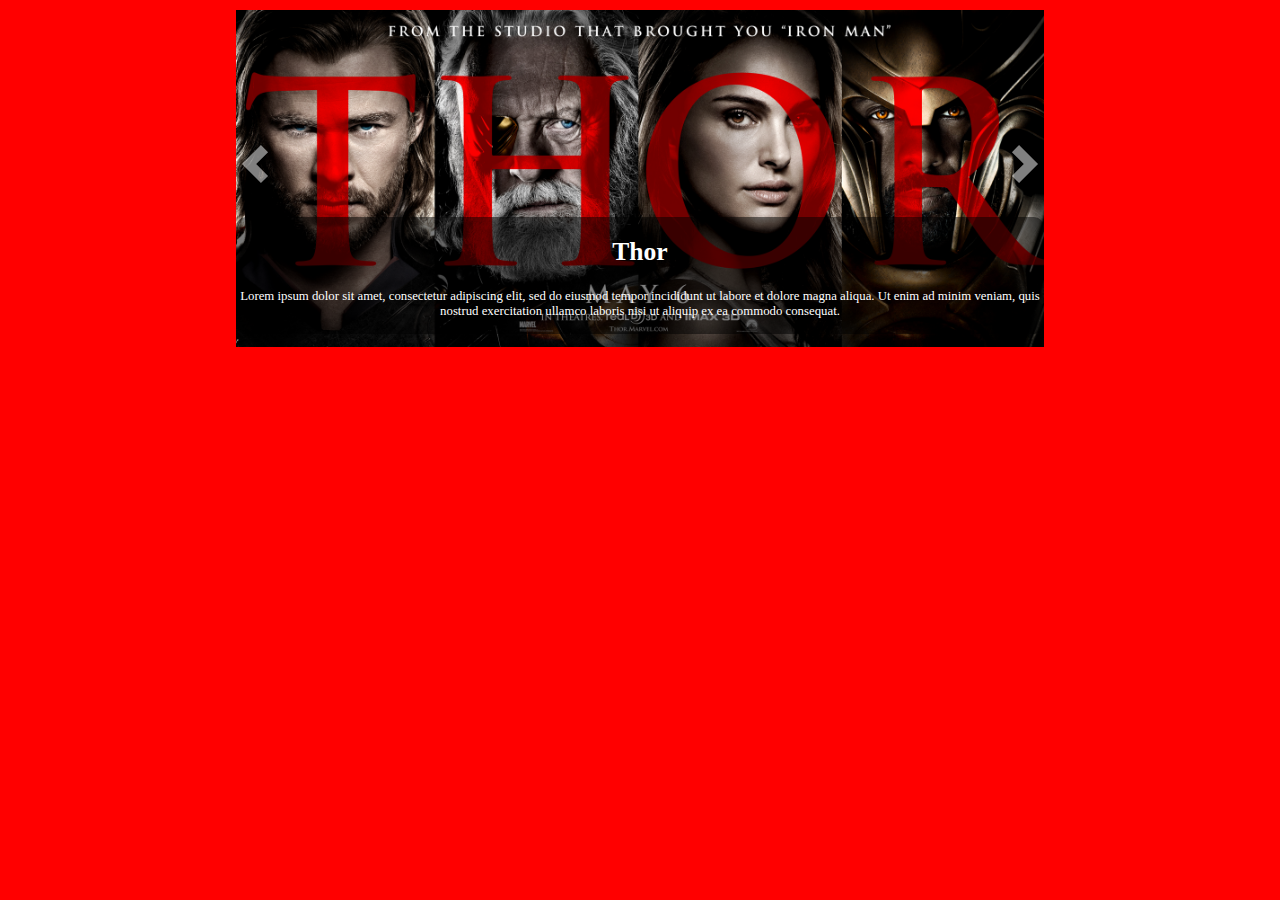
<file: carousel-js/index.html>
<!DOCTYPE html>
<html lang="en">
<head>
	<title>Movies Carousel</title>
  	<meta charset="utf-8">
  	<meta name="viewport" content="width=device-width, initial-scale=1">
	<link rel="stylesheet" type="text/css" href="style.css">
</head>
<body>
	<div class="carousel-container">

		<div onclick="changeMovie(this, event);" class="carousel-container--movie carousel-container--movie__active">
			<img alt="movie poster" src="./images/image1.jpg">

			<!-- making use of bubble to catch the div when clicking the span element - don't know if it's a good practice -->

			<span onclick="" class="carousel--icon carousel--icon__left"></span>
			<span onclick="" class="carousel--icon carousel--icon__right"></span>

			<div class="carousel-container--movie-caption">
		     	<h1> Thor </h1>
		     	<p>Lorem ipsum dolor sit amet, consectetur adipiscing elit, sed do eiusmod tempor incididunt ut labore et dolore magna aliqua. Ut enim ad minim veniam, quis nostrud exercitation ullamco laboris nisi ut aliquip ex ea commodo consequat. </p>
	 		</div>
		</div>

		<div onclick="changeMovie(this, event);" class="carousel-container--movie">
			<img alt="movie poster" src="./images/image2.jpg">
			<span onclick="" class="carousel--icon carousel--icon__left"></span>
			<span onclick="" class="carousel--icon carousel--icon__right"></span>

			<div class="carousel-container--movie-caption">
		     	<h1> Captain America </h1>
		     	<p>Lorem ipsum dolor sit amet, consectetur adipiscing elit, sed do eiusmod tempor incididunt ut labore et dolore magna aliqua. Ut enim ad minim veniam, quis nostrud exercitation ullamco laboris nisi ut aliquip ex ea commodo consequat. </p>
	 		</div>
		</div>

		<div onclick="changeMovie(this, event);" class="carousel-container--movie">
			<img alt="movie poster" src="./images/image3.jpg">
			<span onclick="" class="carousel--icon carousel--icon__left"></span>
			<span onclick="" class="carousel--icon carousel--icon__right"></span>

			<div class="carousel-container--movie-caption">
		     	<h1> Inception </h1>
		     	<p>Lorem ipsum dolor sit amet, consectetur adipiscing elit, sed do eiusmod tempor incididunt ut labore et dolore magna aliqua. Ut enim ad minim veniam, quis nostrud exercitation ullamco laboris nisi ut aliquip ex ea commodo consequat. </p>
	 		</div>
		</div>

		<div onclick="changeMovie(this, event);" class="carousel-container--movie">
			<img alt="movie poster" src="./images/image4.jpg">
			<span onclick="" class="carousel--icon carousel--icon__left"></span>
			<span onclick="" class="carousel--icon carousel--icon__right"></span>

			<div class="carousel-container--movie-caption">
		     	<h1> Oblivion </h1>
		     	<p>Lorem ipsum dolor sit amet, consectetur adipiscing elit, sed do eiusmod tempor incididunt ut labore et dolore magna aliqua. Ut enim ad minim veniam, quis nostrud exercitation ullamco laboris nisi ut aliquip ex ea commodo consequat. </p>
	 		</div>
		</div>
	</div>
	<script type="text/javascript" src="script.js"></script>
</body>
</html>
</file>
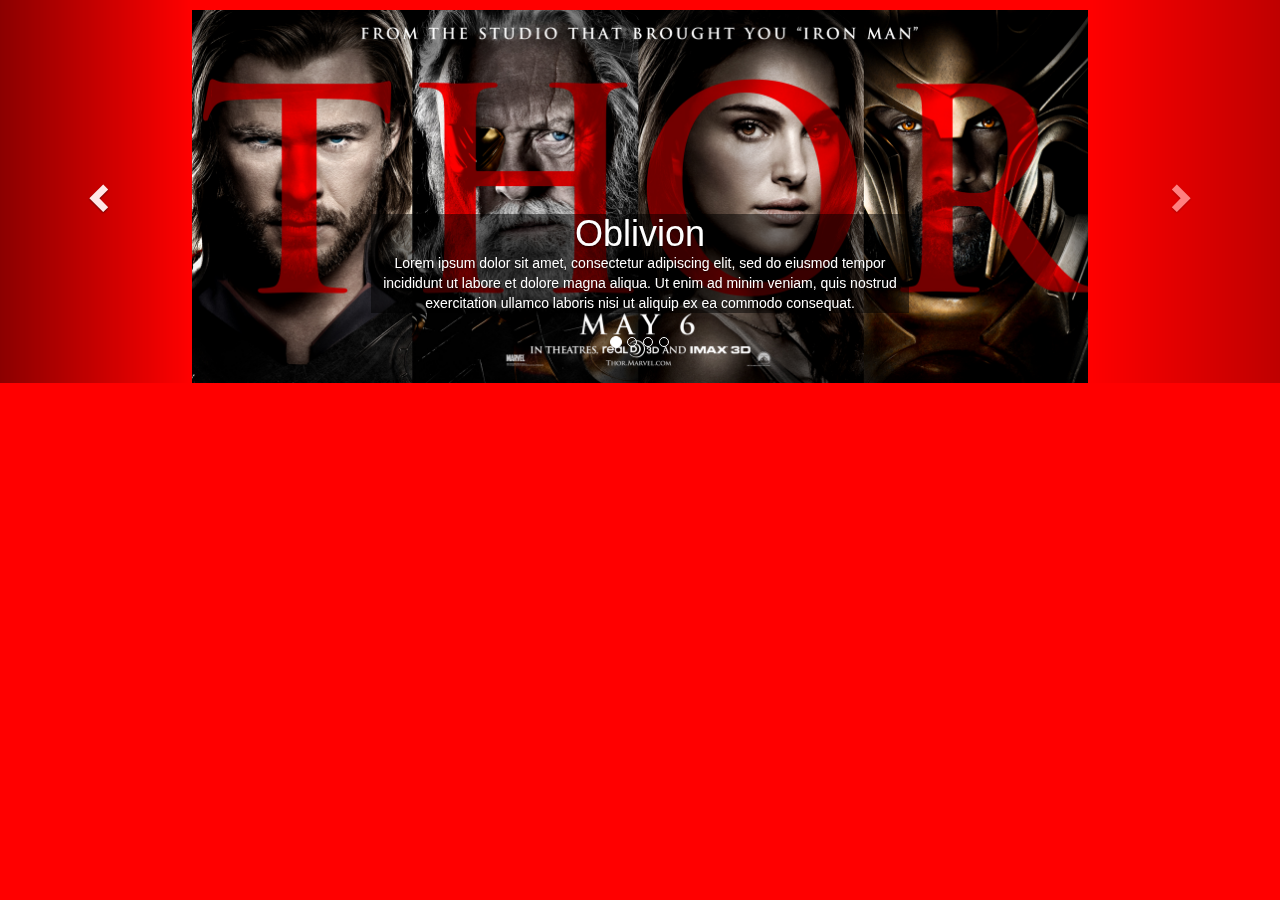
<file: carousel/index.html>
<!DOCTYPE html>
<html lang="en">
<head>
	<title>Movies Carousel</title>
  	<meta charset="utf-8">
  	<meta name="viewport" content="width=device-width, initial-scale=1">
  	<link rel="stylesheet" href="https://maxcdn.bootstrapcdn.com/bootstrap/3.4.0/css/bootstrap.min.css">
 	<script src="https://ajax.googleapis.com/ajax/libs/jquery/3.3.1/jquery.min.js"></script>
 	<script src="https://maxcdn.bootstrapcdn.com/bootstrap/3.4.0/js/bootstrap.min.js"></script>
	<link rel="stylesheet" type="text/css" href="style.css">
</head>
<body>

<div id="moviesCarousel" class="carousel slide" data-ride="carousel">
  <ol class="carousel-indicators">
    <li data-target="#moviesCarousel" data-slide-to="0" class="active"></li>
    <li data-target="#moviesCarousel" data-slide-to="1"></li>
    <li data-target="#moviesCarousel" data-slide-to="2"></li>
    <li data-target="#moviesCarousel" data-slide-to="3"></li>
  </ol>
  <div class="carousel-inner">
    <div class="item active">
      <img src="images/image1.jpg" alt="First slide">
      <div class="carousel-caption">
	      <h1> Oblivion </h1>
	      <p>Lorem ipsum dolor sit amet, consectetur adipiscing elit, sed do eiusmod tempor incididunt ut labore et dolore magna aliqua. Ut enim ad minim veniam, quis nostrud exercitation ullamco laboris nisi ut aliquip ex ea commodo consequat. </p>
	  </div>
    </div>
    <div class="item">
      <img src="images/image2.jpg"" alt="Second slide">
        <div class="carousel-caption">
	      <h1> Captain America </h1>
	      <p>Lorem ipsum dolor sit amet, consectetur adipiscing elit, sed do eiusmod tempor incididunt ut labore et dolore magna aliqua. Ut enim ad minim veniam, quis nostrud exercitation ullamco laboris nisi ut aliquip ex ea commodo consequat. </p>
	  </div>
    </div>
    <div class="item">
      <img src="images/image3.jpg"" alt="Third slide">
            <div class="carousel-caption">
	      <h1> Inception </h1>
	      <p>Lorem ipsum dolor sit amet, consectetur adipiscing elit, sed do eiusmod tempor incididunt ut labore et dolore magna aliqua. Ut enim ad minim veniam, quis nostrud exercitation ullamco laboris nisi ut aliquip ex ea commodo consequat. </p>
	  </div>
    </div>
    <div class="item">
      <img src="images/image4.jpg"" alt="Forth slide">
            <div class="carousel-caption">
	      <h1> Thor </h1>
	      <p>Lorem ipsum dolor sit amet, consectetur adipiscing elit, sed do eiusmod tempor incididunt ut labore et dolore magna aliqua. Ut enim ad minim veniam, quis nostrud exercitation ullamco laboris nisi ut aliquip ex ea commodo consequat. </p>
	  </div>
    </div>
  </div>
  <a class="left carousel-control" href="#moviesCarousel" role="button" data-slide="prev">
    <span class="glyphicon glyphicon-chevron-left"></span>
    <span class="sr-only">Previous</span>
  </a>
  <a class="right carousel-control" href="#moviesCarousel" role="button" data-slide="next">
    <span class="glyphicon glyphicon-chevron-right"></span>
    <span class="sr-only">Next</span>
  </a>
</div>
</body>
</html>
</file>
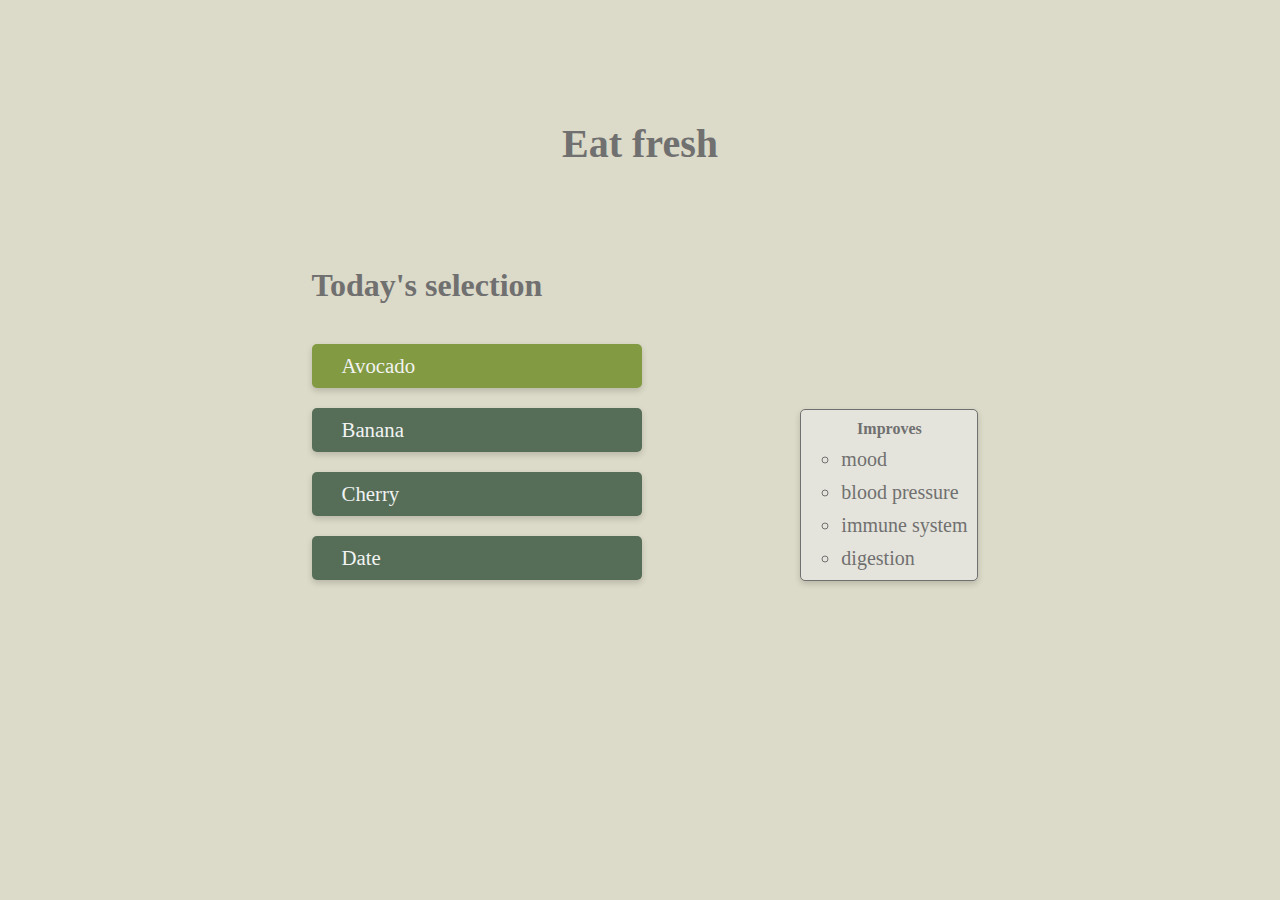
<file: challenge0/index.html>
<!DOCTYPE html>
<html lang="en">
  <head>
    <meta http-equiv="Content-Type" content="text/html; charset=UTF-8" />
    <title>Awesome fresh webpage</title>
    <meta name="author" content="Toby Hardworker" />

    <link rel="stylesheet" type="text/css" href="your-code.css" />
    <link rel="stylesheet" type="text/css" href="cool-library.css" />
  </head>

  <body>
    <h1>Eat fresh</h1>
    <div>
      <h2>Today's selection</h2>
      <ul>
        <li class="selected">Avocado</li>
        <li>Banana</li>
        <li>Cherry</li>
        <li>Date</li>
      </ul>
    </div>
    <div>
      <h2 style="font-size: 1.5rem;">Improves</h2>
      <ul>
        <li>mood</li>
        <li>blood pressure</li>
        <li>immune system</li>
        <li>digestion</li>
      </ul>
    </div>
  </body>
</html>
</file>
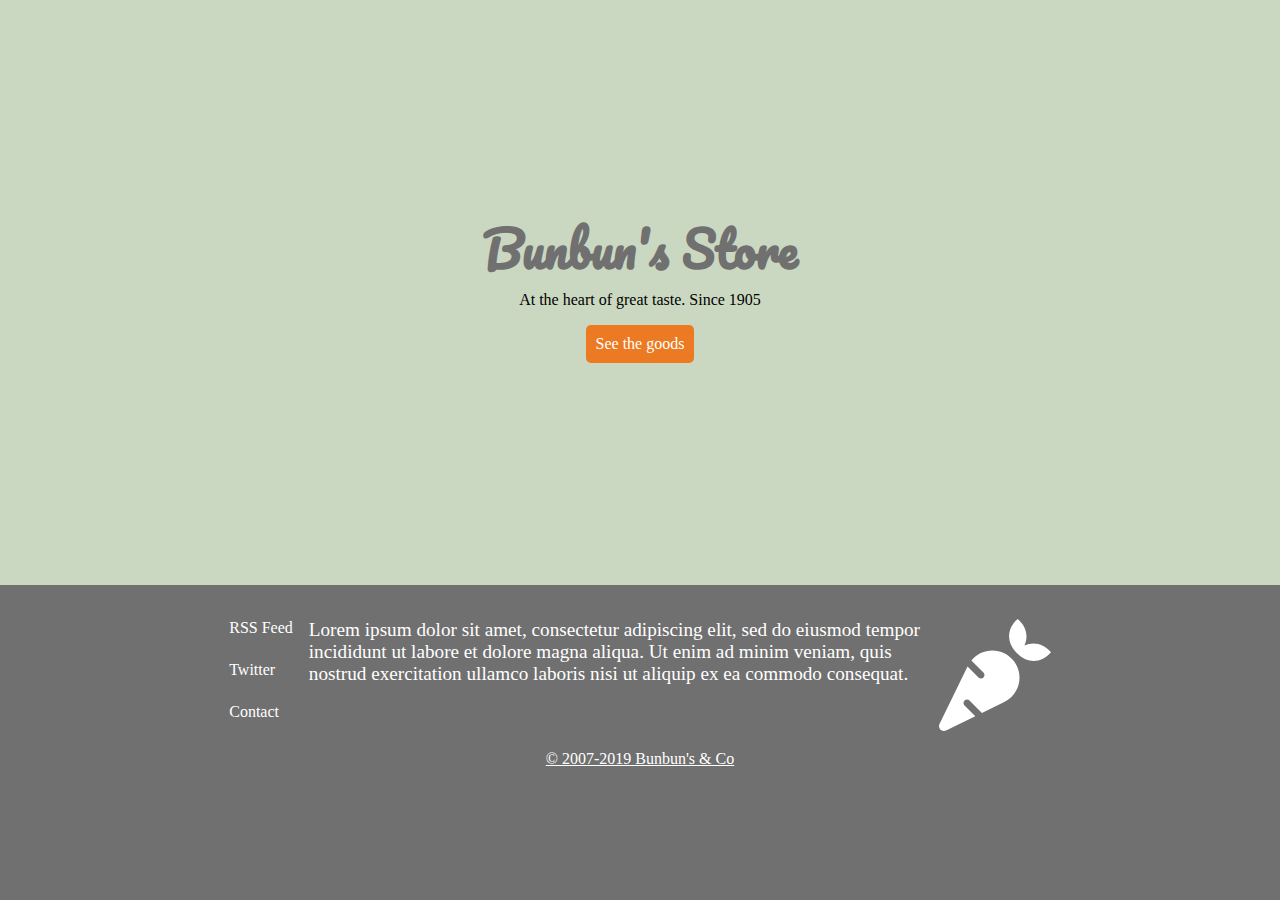
<file: challenge2/csshtml/index.html>
<!DOCTYPE html>
<html>
<head>
	<link rel="stylesheet" type="text/css" href="https://fonts.googleapis.com/css?family=Pacifico" />
	<link rel="stylesheet" type="text/css" href="style.css">
	<meta charset="UTF-8"> 
	<meta name="viewport" content="width=device-width, initial-scale=1.0">
	<title>Bunbun's store</title>
</head>
<body>
	<header>
		<h1 class="store-title">Bunbun's Store</h1>
		<p class="store-description">At the heart of great taste. Since 1905</p>
		<a class="link--orange" href="products.html" title="See the Goods">See the goods</a>
	</header>
	<footer>
		<div class="footer-container">
				<div class="links">
					<a href="#">RSS Feed</a>
					<a href="#">Twitter</a>
					<a href="#">Contact</a>
				</div>
				<div class="description">
					<p>Lorem ipsum dolor sit amet, consectetur adipiscing elit, sed do eiusmod tempor incididunt ut labore et dolore magna aliqua. Ut enim ad minim veniam, quis nostrud exercitation ullamco laboris nisi ut aliquip ex ea commodo consequat.</p>
				</div>

				<div class="carrot">
			<svg aria-hidden="true" focusable="false" data-prefix="fas" data-icon="carrot" class="svg-inline--fa fa-carrot fa-w-16" role="img" xmlns="http://www.w3.org/2000/svg" viewBox="0 0 512 512">
				<path fill="currentColor" d="M298.2 156.6c-52.7-25.7-114.5-10.5-150.2 32.8l55.2 55.2c6.3 6.3 6.3 16.4 0 22.6-3.1 3.1-7.2 4.7-11.3 4.7s-8.2-1.6-11.3-4.7L130.4 217 2.3 479.7c-2.9 6-3.1 13.3 0 19.7 5.4 11.1 18.9 15.7 30 10.3l133.6-65.2-49.2-49.2c-6.3-6.2-6.3-16.4 0-22.6 6.3-6.2 16.4-6.2 22.6 0l57 57 102-49.8c24-11.7 44.5-31.3 57.1-57.1 30.1-61.7 4.5-136.1-57.2-166.2zm92.1-34.9C409.8 81 399.7 32.9 360 0c-50.3 41.7-52.5 107.5-7.9 151.9l8 8c44.4 44.6 110.3 42.4 151.9-7.9-32.9-39.7-81-49.8-121.7-30.3z"></path>
			</svg>
				</div>
		</div>
		<div class="copyright"><a href="#">&copy 2007-2019 Bunbun's & Co</a></div>
	</footer>
</body>
</html>
</file>
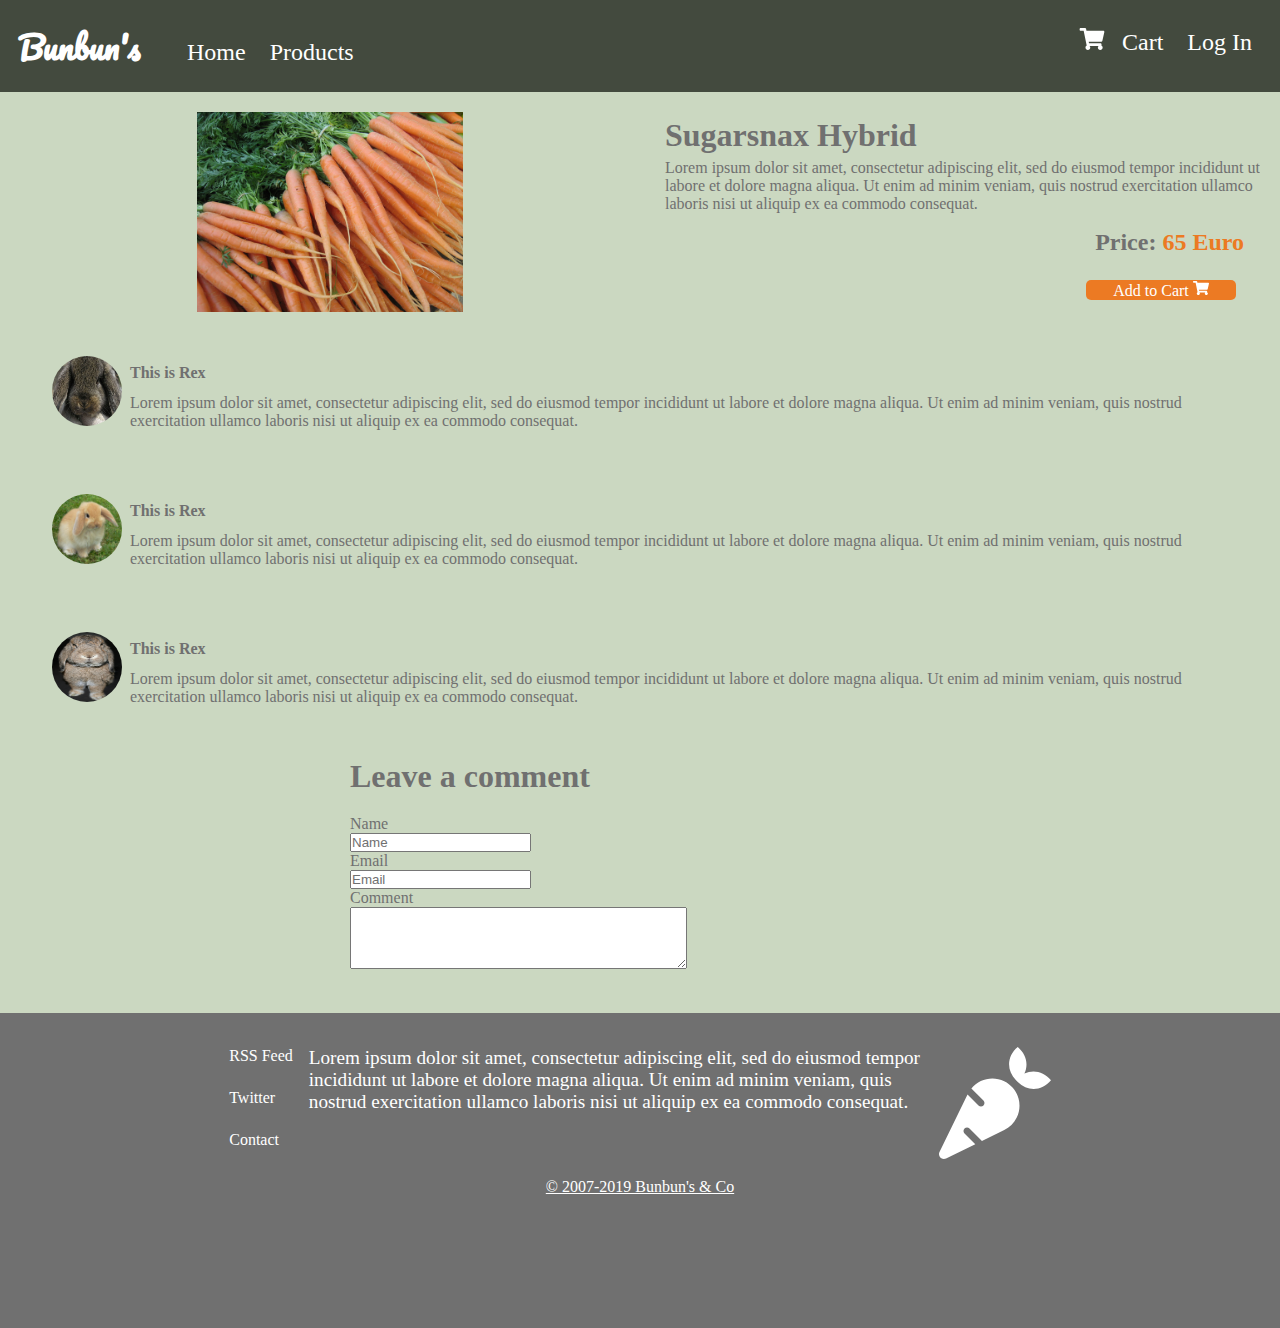
<file: challenge2/csshtml/product.html>
<!DOCTYPE html>
<html>
<head>
	<link rel="stylesheet" type="text/css" href="style.css">
	<link rel="stylesheet" type="text/css" href="https://fonts.googleapis.com/css?family=Pacifico" />
	<meta charset="utf-8">
	<meta name="viewport" content="width=device-width, initial-scale=1.0">
	<title>Product details</title>

</head>
<body>
	<nav class="products-menu">
		<div class="products-menu--mobile">
			<h1>Bunbun's</h1>
			<svg aria-hidden="true" focusable="false" data-prefix="fas" data-icon="bars" class="svg-inline--fa fa-bars fa-w-14" role="img" xmlns="http://www.w3.org/2000/svg" viewBox="0 0 448 512"><path fill="currentColor" d="M16 132h416c8.837 0 16-7.163 16-16V76c0-8.837-7.163-16-16-16H16C7.163 60 0 67.163 0 76v40c0 8.837 7.163 16 16 16zm0 160h416c8.837 0 16-7.163 16-16v-40c0-8.837-7.163-16-16-16H16c-8.837 0-16 7.163-16 16v40c0 8.837 7.163 16 16 16zm0 160h416c8.837 0 16-7.163 16-16v-40c0-8.837-7.163-16-16-16H16c-8.837 0-16 7.163-16 16v40c0 8.837 7.163 16 16 16z"></path></svg>
		</div>

		<div class="products-menu--desktop">
			<div class="products-menu--left-items">
				<h1 class="products-menu__title--desktop">Bunbun's</h1>
				<a class="products-menu__links--desktop" href="index.html">Home</a>
				<a class="products-menu__links--desktop" href="products.html">Products</a>
			</div>

			<div class="products-menu--right-items">
				<svg aria-hidden="true" focusable="false" data-prefix="fas" data-icon="shopping-cart" class="svg-inline--fa fa-shopping-cart fa-w-18" role="img" xmlns="http://www.w3.org/2000/svg" viewBox="0 0 576 512"><path fill="currentColor" d="M528.12 301.319l47.273-208C578.806 78.301 567.391 64 551.99 64H159.208l-9.166-44.81C147.758 8.021 137.93 0 126.529 0H24C10.745 0 0 10.745 0 24v16c0 13.255 10.745 24 24 24h69.883l70.248 343.435C147.325 417.1 136 435.222 136 456c0 30.928 25.072 56 56 56s56-25.072 56-56c0-15.674-6.447-29.835-16.824-40h209.647C430.447 426.165 424 440.326 424 456c0 30.928 25.072 56 56 56s56-25.072 56-56c0-22.172-12.888-41.332-31.579-50.405l5.517-24.276c3.413-15.018-8.002-29.319-23.403-29.319H218.117l-6.545-32h293.145c11.206 0 20.92-7.754 23.403-18.681z"></path></svg>
				<a class="products-menu__links--desktop" href="#">Cart</a>
				<a class="products-menu__links--desktop" href="#">Log In</a>
			</div>
		</div>
	</nav>

	<div class="product-details">
		<div class="product-container">
			<img class="products-box__img" src="./images/at-the-market-serie-carrots-1538683-640x480.jpg">
			<h2 class="product-container__title">Sugarsnax Hybrid</h2>
			<p class="product-container__description">Lorem ipsum dolor sit amet, consectetur adipiscing elit, sed do eiusmod tempor incididunt ut labore et dolore magna aliqua. Ut enim ad minim veniam, quis nostrud exercitation ullamco laboris nisi ut aliquip ex ea commodo consequat.</p>
			<h3 class="product-container__price">Price: <span>65 Euro</span></h3>
			<div class="product-container__add-cart">
				<a href="#" title="Add to Cart">Add to Cart</a>
				<svg aria-hidden="true" focusable="false" data-prefix="fas" data-icon="shopping-cart" class="svg-inline--fa fa-shopping-cart fa-w-18" role="img" xmlns="http://www.w3.org/2000/svg" viewBox="0 0 576 512"><path fill="currentColor" d="M528.12 301.319l47.273-208C578.806 78.301 567.391 64 551.99 64H159.208l-9.166-44.81C147.758 8.021 137.93 0 126.529 0H24C10.745 0 0 10.745 0 24v16c0 13.255 10.745 24 24 24h69.883l70.248 343.435C147.325 417.1 136 435.222 136 456c0 30.928 25.072 56 56 56s56-25.072 56-56c0-15.674-6.447-29.835-16.824-40h209.647C430.447 426.165 424 440.326 424 456c0 30.928 25.072 56 56 56s56-25.072 56-56c0-22.172-12.888-41.332-31.579-50.405l5.517-24.276c3.413-15.018-8.002-29.319-23.403-29.319H218.117l-6.545-32h293.145c11.206 0 20.92-7.754 23.403-18.681z"></path></svg>
			</div>	
		</div>

		<div class="review-container">
			<img src="./images/bunnies-1394776-640x480.jpg">
			<h3>This is Rex</h3>
			<p class="product-details product-container product-container__description">Lorem ipsum dolor sit amet, consectetur adipiscing elit, sed do eiusmod tempor incididunt ut labore et dolore magna aliqua. Ut enim ad minim veniam, quis nostrud exercitation ullamco laboris nisi ut aliquip ex ea commodo consequat.</p>
		</div>

		<div class="review-container">
			<img src="./images/mini-lop-bunny-1544971-640x608.jpg">
			<h3>This is Rex</h3>
			<p class="product-details product-container product-container__description">Lorem ipsum dolor sit amet, consectetur adipiscing elit, sed do eiusmod tempor incididunt ut labore et dolore magna aliqua. Ut enim ad minim veniam, quis nostrud exercitation ullamco laboris nisi ut aliquip ex ea commodo consequat.</p>
		</div>

		<div class="review-container">
			<img src="./images/paule-rabbit-1381844-639x923.jpg">
			<h3>This is Rex</h3>
			<p class="product-details product-container product-container__description">Lorem ipsum dolor sit amet, consectetur adipiscing elit, sed do eiusmod tempor incididunt ut labore et dolore magna aliqua. Ut enim ad minim veniam, quis nostrud exercitation ullamco laboris nisi ut aliquip ex ea commodo consequat.</p>
		</div>

		<div class="comment-container">
			<h1>Leave a comment</h1>
			<form>
				<legend>Name</legend>
				<input type="text" name="name" value="Name"><br>
				<legend>Email</legend>
				<input type="email" name="email" value="Email"><br>
				<legend>Comment</legend>
				<textarea rows="4" cols="40" name="comment"></textarea>
			</form>
			
		</div>

	</div>

	<footer>
		<div class="footer-container">
				<div class="links">
					<a href="#">RSS Feed</a>
					<a href="#">Twitter</a>
					<a href="#">Contact</a>
				</div>
				<div class="description">
					<p>Lorem ipsum dolor sit amet, consectetur adipiscing elit, sed do eiusmod tempor incididunt ut labore et dolore magna aliqua. Ut enim ad minim veniam, quis nostrud exercitation ullamco laboris nisi ut aliquip ex ea commodo consequat.</p>
				</div>

				<div class="carrot">
			<svg aria-hidden="true" focusable="false" data-prefix="fas" data-icon="carrot" class="svg-inline--fa fa-carrot fa-w-16" role="img" xmlns="http://www.w3.org/2000/svg" viewBox="0 0 512 512">
				<path fill="currentColor" d="M298.2 156.6c-52.7-25.7-114.5-10.5-150.2 32.8l55.2 55.2c6.3 6.3 6.3 16.4 0 22.6-3.1 3.1-7.2 4.7-11.3 4.7s-8.2-1.6-11.3-4.7L130.4 217 2.3 479.7c-2.9 6-3.1 13.3 0 19.7 5.4 11.1 18.9 15.7 30 10.3l133.6-65.2-49.2-49.2c-6.3-6.2-6.3-16.4 0-22.6 6.3-6.2 16.4-6.2 22.6 0l57 57 102-49.8c24-11.7 44.5-31.3 57.1-57.1 30.1-61.7 4.5-136.1-57.2-166.2zm92.1-34.9C409.8 81 399.7 32.9 360 0c-50.3 41.7-52.5 107.5-7.9 151.9l8 8c44.4 44.6 110.3 42.4 151.9-7.9-32.9-39.7-81-49.8-121.7-30.3z"></path>
			</svg>
				</div>
		</div>
		<div class="copyright"><a href="#">&copy 2007-2019 Bunbun's & Co</a></div>
	</footer>
</body>
</html>
</file>
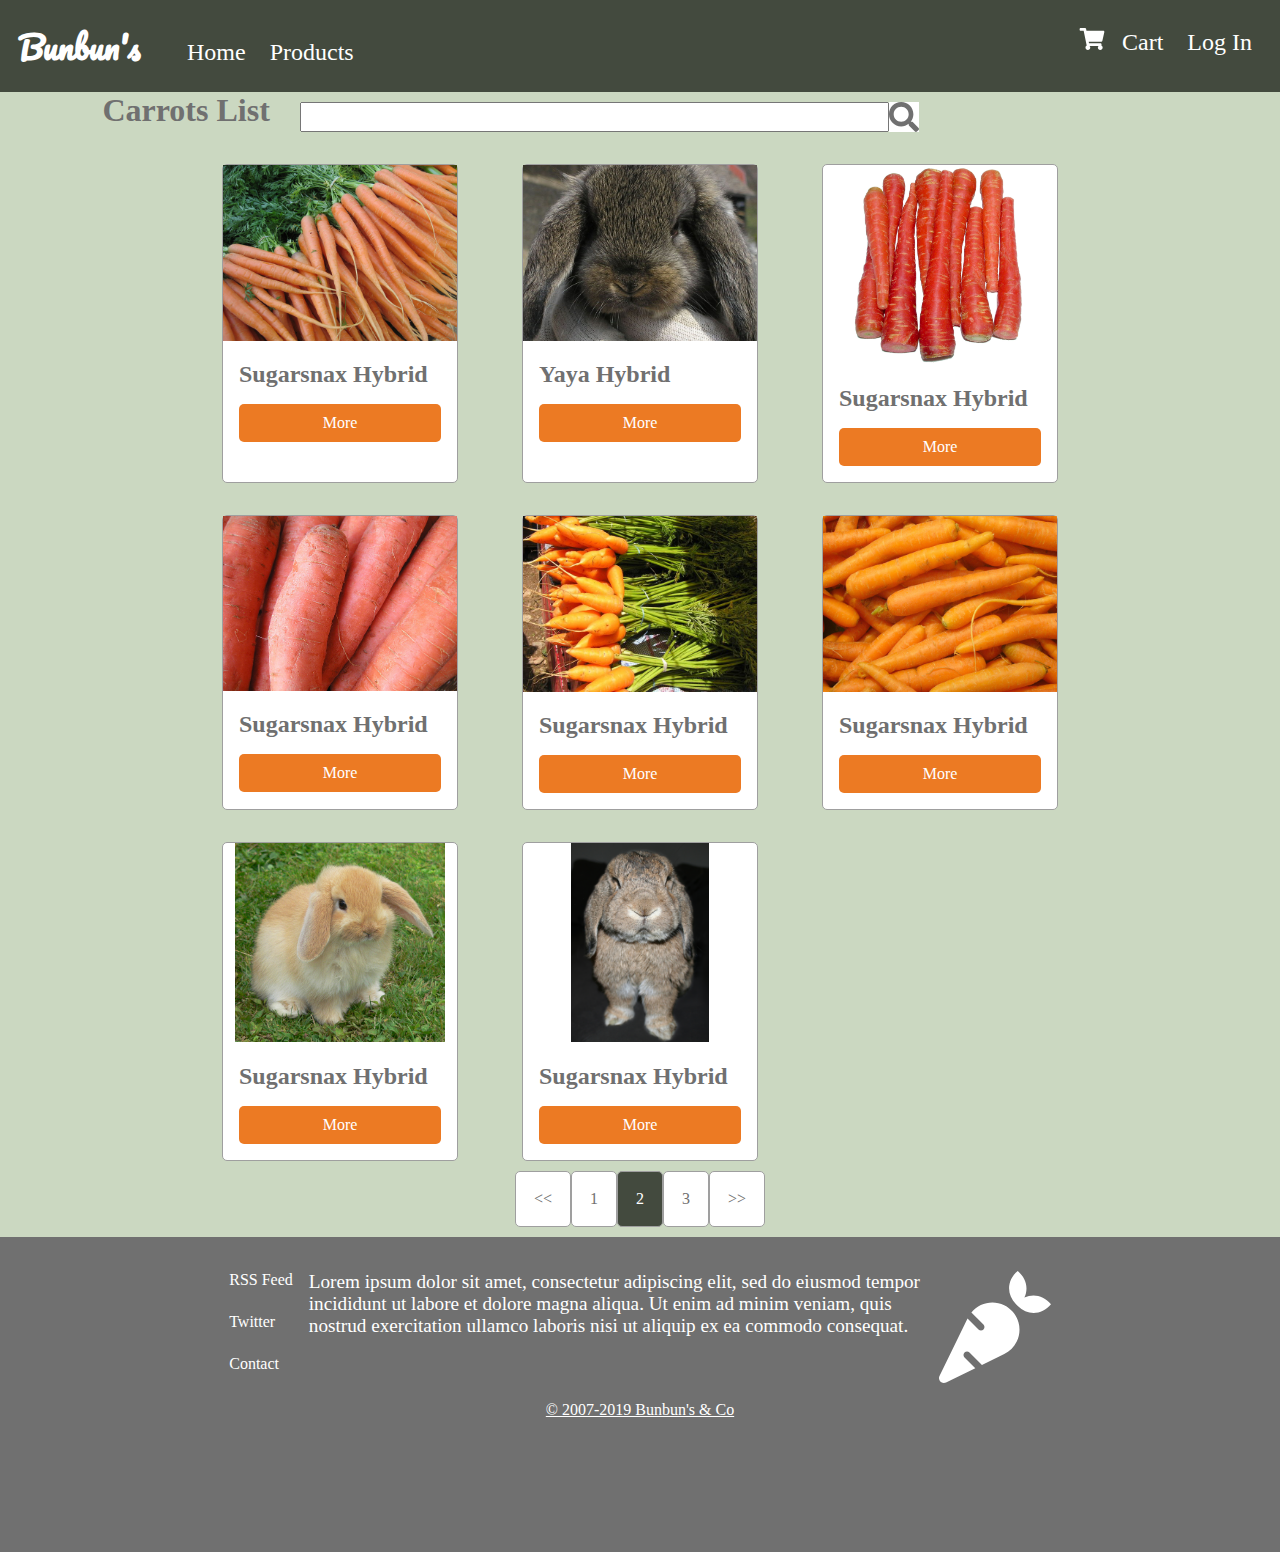
<file: challenge2/csshtml/products.html>
<!DOCTYPE html>
<html>
<head>
	<link rel="stylesheet" type="text/css" href="https://fonts.googleapis.com/css?family=Pacifico" />
	<link rel="stylesheet" type="text/css" href="style.css">
	<meta charset="UTF-8"> 
	<meta name="viewport" content="width=device-width, initial-scale=1.0">
	<title>Products List</title>
</head>
<body>
	<nav class="products-menu">
		<div class="products-menu--mobile">
			<h1>Bunbun's</h1>
			<svg aria-hidden="true" focusable="false" data-prefix="fas" data-icon="bars" class="svg-inline--fa fa-bars fa-w-14" role="img" xmlns="http://www.w3.org/2000/svg" viewBox="0 0 448 512"><path fill="currentColor" d="M16 132h416c8.837 0 16-7.163 16-16V76c0-8.837-7.163-16-16-16H16C7.163 60 0 67.163 0 76v40c0 8.837 7.163 16 16 16zm0 160h416c8.837 0 16-7.163 16-16v-40c0-8.837-7.163-16-16-16H16c-8.837 0-16 7.163-16 16v40c0 8.837 7.163 16 16 16zm0 160h416c8.837 0 16-7.163 16-16v-40c0-8.837-7.163-16-16-16H16c-8.837 0-16 7.163-16 16v40c0 8.837 7.163 16 16 16z"></path></svg>
		</div>

		<div class="products-menu--desktop">
			<div class="products-menu--left-items">
				<h1 class="products-menu__title--desktop">Bunbun's</h1>
				<a class="products-menu__links--desktop" href="index.html">Home</a>
				<a class="products-menu__links--desktop" href="products.html">Products</a>
			</div>

			<div class="products-menu--right-items">
				<svg aria-hidden="true" focusable="false" data-prefix="fas" data-icon="shopping-cart" class="svg-inline--fa fa-shopping-cart fa-w-18" role="img" xmlns="http://www.w3.org/2000/svg" viewBox="0 0 576 512"><path fill="currentColor" d="M528.12 301.319l47.273-208C578.806 78.301 567.391 64 551.99 64H159.208l-9.166-44.81C147.758 8.021 137.93 0 126.529 0H24C10.745 0 0 10.745 0 24v16c0 13.255 10.745 24 24 24h69.883l70.248 343.435C147.325 417.1 136 435.222 136 456c0 30.928 25.072 56 56 56s56-25.072 56-56c0-15.674-6.447-29.835-16.824-40h209.647C430.447 426.165 424 440.326 424 456c0 30.928 25.072 56 56 56s56-25.072 56-56c0-22.172-12.888-41.332-31.579-50.405l5.517-24.276c3.413-15.018-8.002-29.319-23.403-29.319H218.117l-6.545-32h293.145c11.206 0 20.92-7.754 23.403-18.681z"></path></svg>
				<a class="products-menu__links--desktop" href="#">Cart</a>
				<a class="products-menu__links--desktop" href="#">Log In</a>
			</div>
		</div>
	</nav>

	<div class="search-products">
		<h1>Carrots List</h1>
		<input type="search" name="search">
		<svg aria-hidden="true" focusable="false" data-prefix="fas" data-icon="search" class="svg-inline--fa fa-search fa-w-16" role="img" xmlns="http://www.w3.org/2000/svg" viewBox="0 0 512 512"><path fill="currentColor" d="M505 442.7L405.3 343c-4.5-4.5-10.6-7-17-7H372c27.6-35.3 44-79.7 44-128C416 93.1 322.9 0 208 0S0 93.1 0 208s93.1 208 208 208c48.3 0 92.7-16.4 128-44v16.3c0 6.4 2.5 12.5 7 17l99.7 99.7c9.4 9.4 24.6 9.4 33.9 0l28.3-28.3c9.4-9.4 9.4-24.6.1-34zM208 336c-70.7 0-128-57.2-128-128 0-70.7 57.2-128 128-128 70.7 0 128 57.2 128 128 0 70.7-57.2 128-128 128z"></path></svg>
	</div>

	<div class="products-container">
		<div class="product-box">
			<img class="products-box__img" src="./images/at-the-market-serie-carrots-1538683-640x480.jpg">
			<h2 class="product-box__title">Sugarsnax Hybrid</h2>
			<a class="link--orange" href="product.html" title="More">More</a>
		</div>
		<div class="product-box">
			<img class="products-box__img" src="./images/bunnies-1394776-640x480.jpg">
			<h2 class="product-box__title">Yaya Hybrid</h2>
			<a class="link--orange" href="product.html" title="More">More</a>
		</div>
				<div class="product-box">
			<img class="products-box__img" src="./images/carrots-1-1519244-639x724.jpg">
						<h2 class="product-box__title">Sugarsnax Hybrid</h2>
			<a class="link--orange" href="product.html" title="More">More</a>
		</div>
		<div class="product-box">
			<img class="products-box__img" src="./images/carrots-1329390-639x479.jpg">
						<h2 class="product-box__title">Sugarsnax Hybrid</h2>
			<a class="link--orange" href="product.html" title="More">More</a>
		</div>
		<div class="product-box">
			<img class="products-box__img" src="./images/carrots-1329704-640x480.jpg">
						<h2 class="product-box__title">Sugarsnax Hybrid</h2>
			<a class="link--orange" href="product.html" title="More">More</a>
		</div>
		<div class="product-box">
			<img class="products-box__img" src="./images/italian-carrots-1536980-640x480.jpg">
						<h2 class="product-box__title">Sugarsnax Hybrid</h2>
			<a class="link--orange" href="product.html" title="More">More</a>
		</div>
		<div class="product-box">
			<img class="products-box__img" src="./images/mini-lop-bunny-1544971-640x608.jpg">
						<h2 class="product-box__title">Sugarsnax Hybrid</h2>
			<a class="link--orange" href="product.html" title="More">More</a>
		</div>
		<div class="product-box">
			<img class="products-box__img" src="./images/paule-rabbit-1381844-639x923.jpg">
						<h2 class="product-box__title">Sugarsnax Hybrid</h2>
			<a class="link--orange" href="product.html" title="More">More</a>
		</div>
	</div>

	<div class="page-navigation">
		<a href="#"><<</a>
		<a href="#">1</a>
		<a class="active-link" href="#">2</a>
		<a href="#">3</a>
		<a href="#">>></a>
	</div>

	<footer>
		<div class="footer-container">
				<div class="links">
					<a href="#">RSS Feed</a>
					<a href="#">Twitter</a>
					<a href="#">Contact</a>
				</div>
				<div class="description">
					<p>Lorem ipsum dolor sit amet, consectetur adipiscing elit, sed do eiusmod tempor incididunt ut labore et dolore magna aliqua. Ut enim ad minim veniam, quis nostrud exercitation ullamco laboris nisi ut aliquip ex ea commodo consequat.</p>
				</div>

				<div class="carrot">
			<svg aria-hidden="true" focusable="false" data-prefix="fas" data-icon="carrot" class="svg-inline--fa fa-carrot fa-w-16" role="img" xmlns="http://www.w3.org/2000/svg" viewBox="0 0 512 512">
				<path fill="currentColor" d="M298.2 156.6c-52.7-25.7-114.5-10.5-150.2 32.8l55.2 55.2c6.3 6.3 6.3 16.4 0 22.6-3.1 3.1-7.2 4.7-11.3 4.7s-8.2-1.6-11.3-4.7L130.4 217 2.3 479.7c-2.9 6-3.1 13.3 0 19.7 5.4 11.1 18.9 15.7 30 10.3l133.6-65.2-49.2-49.2c-6.3-6.2-6.3-16.4 0-22.6 6.3-6.2 16.4-6.2 22.6 0l57 57 102-49.8c24-11.7 44.5-31.3 57.1-57.1 30.1-61.7 4.5-136.1-57.2-166.2zm92.1-34.9C409.8 81 399.7 32.9 360 0c-50.3 41.7-52.5 107.5-7.9 151.9l8 8c44.4 44.6 110.3 42.4 151.9-7.9-32.9-39.7-81-49.8-121.7-30.3z"></path>
			</svg>
				</div>
		</div>
		<div class="copyright"><a href="#">&copy 2007-2019 Bunbun's & Co</a></div>
	</footer>

</body>
</html>
</file>
<file: carousel-js/style.css>
* {
	box-sizing: border-box;
}
.carousel-container, .carousel-container--movie img {
	margin-top: 10px;
	display: block;
	margin-left: auto;
	margin-right: auto;
 	width: 80%;
 	max-height: 400px;
 	object-fit: cover;
}

.carousel-container--movie {
	position: relative;
	display: none;
}

.carousel-container--movie__active {
	display: block;
}

.carousel-container--movie-caption {
	border-radius: 10px;
	background-color: rgba(0,0,0,0.5);
	color: white;
	margin: auto;
	text-align: center;
	position: absolute;
	bottom: 1vw;
	left: 10%;
	right: 10%;
	max-height: 40%;
}

.carousel-container--movie-caption p {
	padding: 0.2vw;
	font-size: 1vw;
}

.carousel-container--movie-caption h1 {
	padding: 0.2vw;
	font-size: 2vw;
}

.carousel--icon {
	display: block;
	width: 3vw;
	height: 3vw;
	position: absolute;
	opacity: 0.5;
}

.carousel--icon:hover {
	opacity: 0.2;
}

.carousel--icon__left {
	background-image: url("data:image/svg+xml;charset=utf8,%3Csvg xmlns='http://www.w3.org/2000/svg' fill='%23fff' viewBox='0 0 8 8'%3E%3Cpath d='M5.25 0l-4 4 4 4 1.5-1.5-2.5-2.5 2.5-2.5-1.5-1.5z'/%3E%3C/svg%3E");
	top: 40%;
	left: 10%;
}

.carousel--icon__right {
	background-image: url("data:image/svg+xml;charset=utf8,%3Csvg xmlns='http://www.w3.org/2000/svg' fill='%23fff' viewBox='0 0 8 8'%3E%3Cpath d='M2.75 0l-1.5 1.5 2.5 2.5-2.5 2.5 1.5 1.5 4-4-4-4z'/%3E%3C/svg%3E");
	right: 10%;
	top: 40%;
}

body {
	background-color: red;
}
</file>
<file: carousel/style.css>
.carousel-inner 	.item img {
	margin-top: 10px;
	display: block;
	margin-left: auto;
	margin-right: auto;
 	width: 70%;
 	max-height: 400px;
 	object-fit: cover;
}

.item p, h1 {
	background-color: rgba(0,0,0,0.5);
	padding: 0;
	margin: 0 auto 0 auto;
	width: 70%;
	display: block;
}

.item p {
	margin-bottom: 20px;
}

.item {
	border-radius: 25px;
}

body {
	background-color: red;
}
</file>
<file: challenge0/your-code.css>
* {
  margin: 0;
  border: 0;
}


html > body {
	background-color: #dcdac8;
}

{
	color: #B3B2A7;
}

.selected {
	background-color: #829a41;
}

html body h1,
html body h2,
html body h3,
html body li {
	color: #707070;
}

body h1 {
	margin-top: 120px;
	margin-bottom: 20px;
	font-size: 2.5rem;
}

div {
	margin: 70px;
}

body div:first-of-type {
	border: 0px;
	border-radius: none;
	box-shadow: none;
}

div:last-of-type {
	background-color: #E5E4DC;
	font-size: 25px;
}


div:last-of-type > ul > li {
	background-color: #E5E4DC;
	border-radius: none;
	box-shadow: none;
	text-align: left;
	font-size: 20px;
	margin-left: 0px;
}

div:last-of-type > h2 {
	font-size: 1rem !important;
}

h1 + div > h2 {
	padding-right: 100px;
	font-size: 2rem;
	padding-bottom: 20px;
}

h1 + div > ul {
	list-style-type: none;
	padding: 0px;
}

h1 + div > ul > li{
	padding: 10px 0px 10px 30px;
	text-align: left;
	margin-top: 20px;
	font-size: 1.3rem;
	color: #F1F3F2;
}
</file>
<file: challenge0/cool-library.css>
/* do not touch */
body {
  font-family: "Lucida Sans Unicode";
  font-size: 2rem;
  background-color: #abc;
  text-align: center;
}

div {
  border: 1px solid #707070;
  display: inline-block;
  border-radius: 5px;
  box-shadow: 0px 3px 6px rgba(0, 0, 0, 0.16);
}

h1,
h2,
h3,
li {
  color: #fff;
  margin: 10px;
}

h1 {
  margin-top: 120px;
}

ul li {
  border-radius: 5px;
  background-color: #566e58;
  box-shadow: 0px 3px 6px rgba(0, 0, 0, 0.16);
}

ul {
  list-style-type: circle;
}
</file>
<file: challenge2/csshtml/style.css>
* {
	margin: 0;
	padding: 0;
	box-sizing: border-box;
}
html, body {
	background-color: #CBD8C1;
	height: 100%;
	font-family: Segoe UI;
}

/* begin front page */
header {
	width: 100%;
	height: 65%;
	display: flex;
	flex-direction: column;
	justify-content: center;
	align-items: center;
}

.link--orange {
	text-decoration: none;
	display: block;
	background-color: #EC7A23;
	padding: 1vw 2vw;
	font-size: 5vw;
	border-radius: 5px;
	margin: 5vw;
}

.store-title { 
	font-family: Pacifico;
	font-size: 8vw;
	color: #707070;
	padding: 0;
	margin: 0;
}

.store-description {
	font-size: 2vw;
}

p {
	font-size: 1.2rem;
}

a {
	color: #FFFFFF;
}


footer {
	height: 35%;
	background-color: #707070;
}

.description {
	display: none;
	width: 50%;
	padding-top: 1.5rem;
	padding-left: 1rem;
	color: #FFFFFF;
}

.links a{
	text-decoration: none;
	display: block;
	padding-top: 1.5rem;
}

.footer-container {
	padding: 10px;
	display: flex;
	justify-content: center;
	background-color: #707070;
}

.carrot {
	padding-left: 1rem;
	padding-top: 1.5rem;
	color: #FFFFFF;
}

.carrot svg {
	width: 7rem;
	height: 7rem;
}

.copyright {
	text-align: center;
	padding-top: 0.3rem;
	color: white;
}

/* end front page */

/* begin products list */
/* begin menu */
.products-menu {
	font-family: Pacifico;
	background-color: #434A3E;
	color: #FFFFFF;
	padding: 0.5rem;
}

.products-menu a:hover {
	background-color: #707070;
}


.products-menu--mobile {
	display: flex;
	font-size: 2rem;
	justify-content: space-between;
}

.products-menu--mobile svg {
	width: 5rem;
	height: 5rem;
}

.products-menu--desktop {
	padding: 10px;
	display: none;
	justify-content: space-between;
}

.products-menu--left-items {
}

.products-menu--right-items {
}
.products-menu__title--desktop {
	display: inline;
	padding-right: 2rem;
}

.products-menu__links--desktop {
	font-family: Segoe UI;
	text-decoration: none;
	font-size: 1.5rem;
	padding: 10px;
}

.products-menu--desktop svg {
	width: 2rem;
	height: 2rem;
	padding-top: 10px;
}

/*end menu */

/* begin search field*/

.search-products {
	display: none;
	margin-left: 8vw;
}

.search-products h1 {
	color: #707070;
}

.search-products input {
	margin-top: 10px;
	margin-left: 30px;
	width: 50%;
	height: 30px;
}

.search-products svg {
	margin-top: 10px;
	background-color: white;
	color: #707070;
	width: 30px;
	height: 30px;
}

/*end search field*/


/*begin products */

.products-container {
	display: flex;
	flex-direction: column;
	justify-content: center;
	text-align: center;
	font-size: 5vw;
}


.product-box {
	background-color: #FFFFFF;
	display: inline;
	margin: 2rem 2rem 0rem 2rem;
	border: 1px solid #9F9F9F;
	border-radius: 5px;
}

.product-box__title {
	color: #707070;
	text-align: left;
	padding: 1rem 1rem 0rem 1rem;
}

.products-box__img {
	max-width:100%;
}

.page-navigation {
	text-align: center;
	padding: 10px;
	font-size: 0;
}

.page-navigation a {
	text-decoration: none;
	display: inline-block;
	color: #707070;
	background-color: #FFFFFF;
	padding: 18px;
	font-size: 1rem;
	border: 1px solid #9F9F9F;
	border-radius: 5px;
}
/*end products*/


/*begin footer links from product list page*/
a.active-link {
	background-color: #434A3E;
	color: #FFFFFF;
}

.page-navigation a:hover {
	background-color: #e6e6ff;
}

/*end footer links from product list page*/

/* end products list page*/



/* begin product details page */
.product-details {
	padding: 20px;
}

.product-container {
	font-size: 4vw;
}

.product-container p {
	font-size: 5vw;
}

.product-container__description {
	color: #707070;
}

.product-container__title{
	text-align: center;
	color: #707070;
	padding: 5px;
}
.product-container__price {
	color: #707070;
	padding: 4vw;
	font-size: 5vw;
}

.product-container__price span {
	color: #EC7A23;
}

.product-container__add-cart {
	margin: 7vw;
	text-align: center;
	background-color: #EC7A23;
	border-radius: 5px;
}

.product-container__add-cart a {
	text-align: center;	
	text-decoration: none;
	font-size: 7vw;

}

.product-container svg {
	width: 7vw;
	height: 7vw;
	color: #FFFFFF;
}

.review-container {
	position: relative;
	margin-bottom: 4vw;
}

.review-container img {
	width: 17vw;
	height: 17vw;
	border-radius: 50%;
	margin-left: 10vw;
}

.review-container h3 {
	font-size: 8vw;
	position: absolute;
	top: 5vw;
	left: 35vw;
	color: #707070;
}

/* begin comment container */

.comment-container {
	padding: 20px;
	color: #707070;
}
.comment-container input{
	color: #707070;
}

.comment-container h1{
	font-size: 8vw;
	padding-bottom: 20px;
}

/* end comment container */

/* end product details page */


/*media queries */

@media screen and (min-width: 850px) {
	.link--orange {
		font-size: 1rem;
		padding: 10px;
		margin: 1rem;
	}
	.store-description {
		font-size: 1rem;
	}

	.store-title {
		font-size: 3rem;
	}
	.search-products {
		display: flex;
	}
	.description {
		display: block;
	}

	.products-menu--desktop {
		display: flex;
	}

	.products-menu--mobile {
		display: none;
	}

	.products-container {
		display: grid;
		grid-template-columns: repeat(3, 300px);
	}
	.products-container {
		font-size: 1rem
	}

	.products-box__img {
		object-fit: contain;
		max-height: 200px;
	}
		/* begin display product details page on desktop */
	.product-container {
		font-size: 1rem;
		overflow: hidden;
	}

	.product-container img, h2, p{
		display: block;
	}

	.product-container img {
		width: 50%;
		float: left;
		margin-right: 25px;
		margin-left: 0;
	}
	.product-container h2 {
		font-size: 2rem;
		text-align: left;
	}

	.product-container p {
		font-size: 1rem;
	}

	.product-container {
		display: flow-root;
	}

	.product-container__add-cart a {
		font-size: 1rem;
	}

	.product-container__price {
		color: #707070;
		padding: 1rem 1rem 0 1rem;
		font-size: 1.5rem;
		text-align: right;
	}

	.product-container__add-cart {
		margin: 1.5rem;
		text-align: center;
		background-color: #EC7A23;
		border-radius: 5px;
		float:right;
		width: 150px;
	}

	.product-container__add-cart a {
		text-align: center;	
		text-decoration: none;
		font-size: 1rem;
	}

	.product-container svg {
		width: 1rem;
		height: 1rem;
		color: #FFFFFF;
	}

	.review-container {
		position: relative;
		margin-bottom: 2rem;
	}

	.review-container img {
		width: 70px;
		height: 70px;
		border-radius: 50%;
		margin: 2rem 2rem 0 2rem;
	}

	.review-container h3 {
		font-size: 1rem;
		position: absolute;
		left: 110px;
		top: 40px;

	}

	.review-container p {
		position: absolute;
		margin: 0;
		padding: 0;
		left: 110px;
		top: 70px;
	}

	.comment-container {
		width: 50%;
		margin: auto;
		padding: 20px;
		color: #707070;
	}
	.comment-container input{
		color: #707070;
	}

	.comment-container h1{
		font-size: 2rem;
		padding-bottom: 20px;
	}

	/* end display product details page on desktop */
}


@media screen and (max-width: 850px) and (min-width: 600px) {
	.link--orange {
	font-size: 1rem;
	padding: 10px;
	margin: 1rem;
	}
	.store-description {
		font-size: 1rem;
	}

	.store-title {
		font-size: 2rem;
	}

	/* begin display product details page on desktop */
	.product-container {
		font-size: 1rem;
		overflow: hidden;
	}

	.product-container img, h2, p{
		display: block;
	}

	.product-container img {
		width: 50%;
		float: left;
		margin-right: 25px;
	}
	.product-container h2 {
		font-size: 2rem;
		text-align: left;
	}

	.product-container p {
		font-size: 1rem;
	}

	.product-container {
		display: flow-root;
	}

	.product-container__add-cart a {
		font-size: 1rem;
	}

	.product-container__price {
		color: #707070;
		padding: 1rem 1rem 0 1rem;
		font-size: 1.5rem;
		text-align: right;
	}

	.product-container__add-cart {
		margin: 1.5rem;
		text-align: center;
		background-color: #EC7A23;
		border-radius: 5px;
		float:right;
		width: 150px;
	}

	.product-container__add-cart a {
		text-align: center;	
		text-decoration: none;
		font-size: 1rem;
	}

	.product-container svg {
		width: 1rem;
		height: 1rem;
		color: #FFFFFF;
	}

	.review-container {
		position: relative;
		margin-bottom: 2rem;
	}

	.review-container img {
		width: 70px;
		height: 70px;
		border-radius: 50%;
		margin: 2rem 2rem 0 2rem;
	}

	.review-container h3 {
		font-size: 1rem;
		position: absolute;
		left: 110px;

	}

	.review-container p {
		position: absolute;
		margin: 0;
		padding: 0;
		left: 110px;
		top: 70px;
	}

	.comment-container {
		width: 50%;
		margin: auto;
		padding: 20px;
		color: #707070;
	}
	.comment-container input{
		color: #707070;
	}

	.comment-container h1{
		font-size: 2rem;
		padding-bottom: 20px;
	}

	/* end display product details page on desktop */


	.search-products {
		display: flex;
	}

	.description {
	display: block;
	}

	.products-menu--desktop {
		display: flex;
	}

	.products-menu--mobile {
		display: none;
	}
		.products-container {
			font-size: 1rem
		}
		.products-container {
		display: grid;
		grid-template-columns: repeat(2, 300px);
	}
}
</file>
